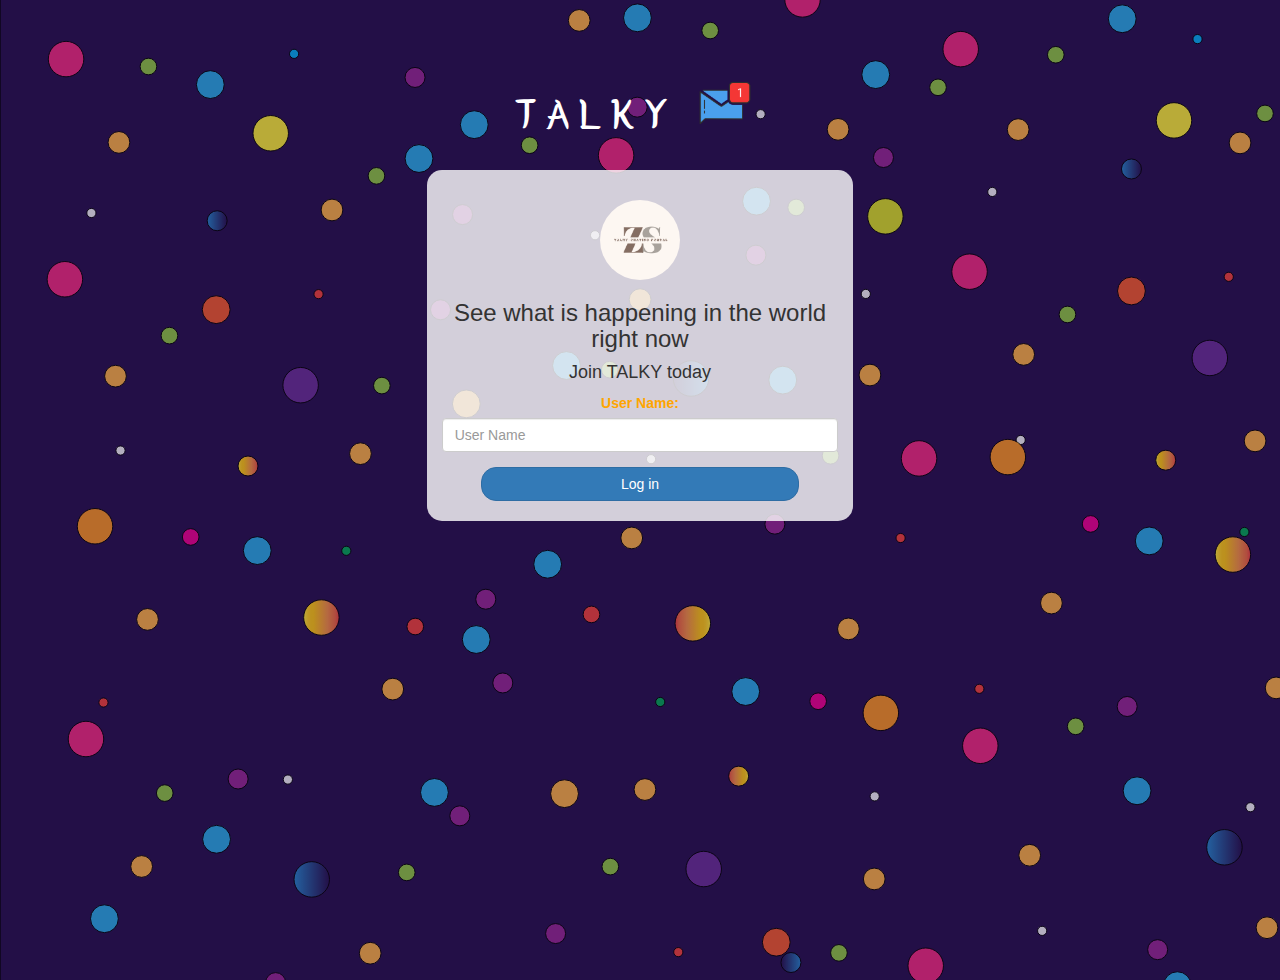
<file: index.html>
<!DOCTYPE html>
<html>
<head>
	<title>TALKY</title>
<link href="https://fonts.googleapis.com/css?family=Yeon+Sung&display=swap" rel="stylesheet"><meta name="viewport" content="width=device-width, initial-scale=1">

<link rel="stylesheet" href="https://maxcdn.bootstrapcdn.com/bootstrap/3.4.0/css/bootstrap.min.css">
<script src="https://ajax.googleapis.com/ajax/libs/jquery/3.4.1/jquery.min.js"></script>
<script src="https://maxcdn.bootstrapcdn.com/bootstrap/3.4.0/js/bootstrap.min.js"></script>

<link rel="stylesheet" type="text/css" href="style.css">
<script src="kwitter.js"></script>
</head>
<body>

<audio id="welcome" src="welcome.mp3"></audio>

<center>
	<h1 class="header">	
		TALKY	<sup>
	<img src="m2.png">
	</sup>
</h1>
	<div class="col-lg-4 col-md-6 col-sm-6 col-xs-11 login_div">
	<img src="logo.png" class="logo">
		<h3 >See what is happening in the world right now</h3>
		<h4 >Join TALKY today</h4>
		<div class="form-group">
		  <label >User Name:</label>
          <input type="text" id="user_name" class="form-control" placeholder="User Name">	</div>
		<button id="login_button" class="btn btn-primary" onclick="addUser()">Log in</button>
		<br><br>
	</div>
</center>
</body>
</html>
</file>
<file: style.css>
html, body
{
  height: 100%;
  margin: 0;
}

body
{
background-image: url("bubble.svg");
}

.header
{
	color: white;font-family: 'Yeon Sung';font-size: 45px;letter-spacing: 10px;margin-top: 80px;
}
.header img
{
	width: 80px;margin-left: -15px;
}

.login_div
{
	background: rgba(255,255,255,0.8);float: none;border-radius: 15px;
}

.logo
{
	width: 80px;margin-top: 30px;border-radius: 40px;
}

#login_button
{
	width: 80%;border-radius: 15px;
}

.room_name
{
	cursor: pointer;
	font-size: 20px;
}


#logout
{
	font-size: 22px; float: right;
}

#back
{
	font-size: 22px; float: left;
}

#output
{
	padding: 10px; width:80%;background: rgba(255,255,255,0.8);border-radius: 15px;
}

.input_div_room_page
{
	width: 80%;
}

.input_div label
{
	color: white;font-size: 20px;
}


.input_div_message_page
{
	position: fixed;bottom: 0px;width: 100%;background: rgba(255,255,255,0.8);
}
.input_div_message_page label
{
	color: black;
}
.input_div_message_page #msg
{
	width: 80%;
}
.input_div_message_page button
{
	margin-top: 15px;
	width: 50%; 
}
.color_white
{
	color: white
}

.user_tick
{
	width:20px;
}
.message_h4
{
	padding-left:5px;color:grey;
}
label{
	color: orange;
}
</file>
